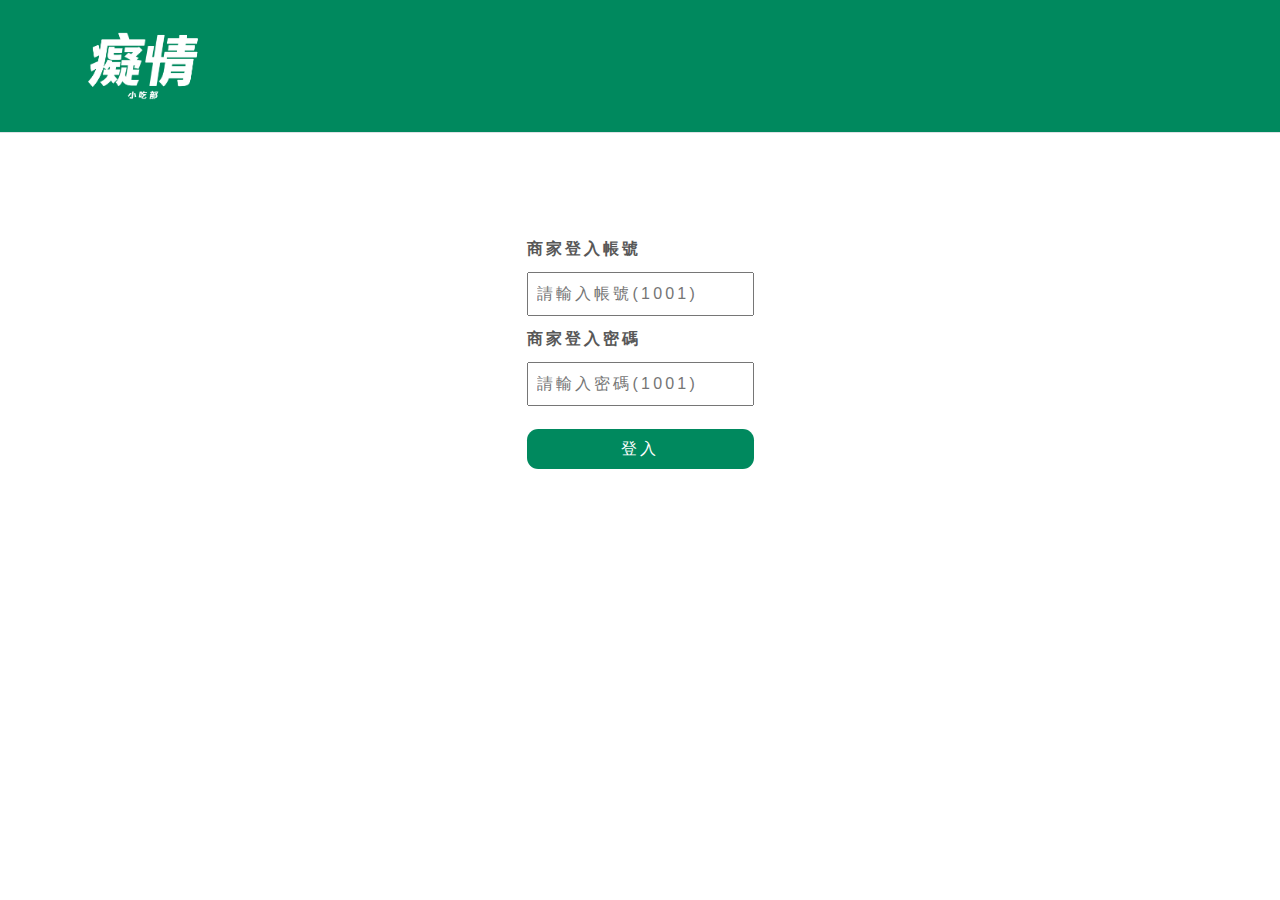
<file: index.html>
<!DOCTYPE html>
<html lang="zh">
  <head>
    <meta charset="UTF-8" />
    <meta http-equiv="X-UA-Compatible" content="IE=edge" />
    <meta name="viewport" content="width=device-width, initial-scale=1.0" />
    <title>癡情小吃部POS系統</title>
    <link
      href="https://cdn.jsdelivr.net/npm/bootstrap@5.2.2/dist/css/bootstrap.min.css"
      rel="stylesheet"
      integrity="sha384-Zenh87qX5JnK2Jl0vWa8Ck2rdkQ2Bzep5IDxbcnCeuOxjzrPF/et3URy9Bv1WTRi"
      crossorigin="anonymous"
    />
    <link rel="stylesheet" href="styles/all.css" />
  </head>
  <body>
    <header
      class="d-flex flex-wrap justify-content-center py-2 mb-4 border-bottom"
    >
      <div class="row">
        <div class="col">
          <a
            href="index.html"
            class="d-flex align-items-center text-white text-decoration-none"
          >
            <svg class="bi me-2" width="40" height="32">
              <use xlink:href="#bootstrap"></use>
            </svg>
            <span class="fs-1"
              ><img
                src="pictures/癡情小吃部_logo_工作區域 1.png"
                alt="logo"
                width="190px"
            /></span>
          </a>
        </div>
        <nav
          class="d-flex justify-content-end align-items-center text-white text-decoration-none col"
        >
          <ul>
            <li class="currentTime"></li>
          </ul>
        </nav>
      </div>
    </header>
    <main class="admincontainer">
      <form class="logInGrop">
        <div class="accountInput">
          <label for="account">商家登入帳號</label><br />
          <input
            type="input"
            class="account"
            name="user"
            required="required"
            placeholder="請輸入帳號(1001)"
          />
        </div>
        <div class="passwordInput">
          <label for="password">商家登入密碼</label><br />
          <input
            type="input"
            class="password"
            name="user"
            required="required"
            placeholder="請輸入密碼(1001)"
          />
        </div>
        <input type="submit" class="logIn-btn" value="登入" />
      </form>
    </main>
    <script
      src="https://cdn.jsdelivr.net/npm/bootstrap@5.2.2/dist/js/bootstrap.bundle.min.js"
      integrity="sha384-OERcA2EqjJCMA+/3y+gxIOqMEjwtxJY7qPCqsdltbNJuaOe923+mo//f6V8Qbsw3"
      crossorigin="anonymous"
    ></script>
    <script src="index.js"></script>
  </body>
</html>
</file>
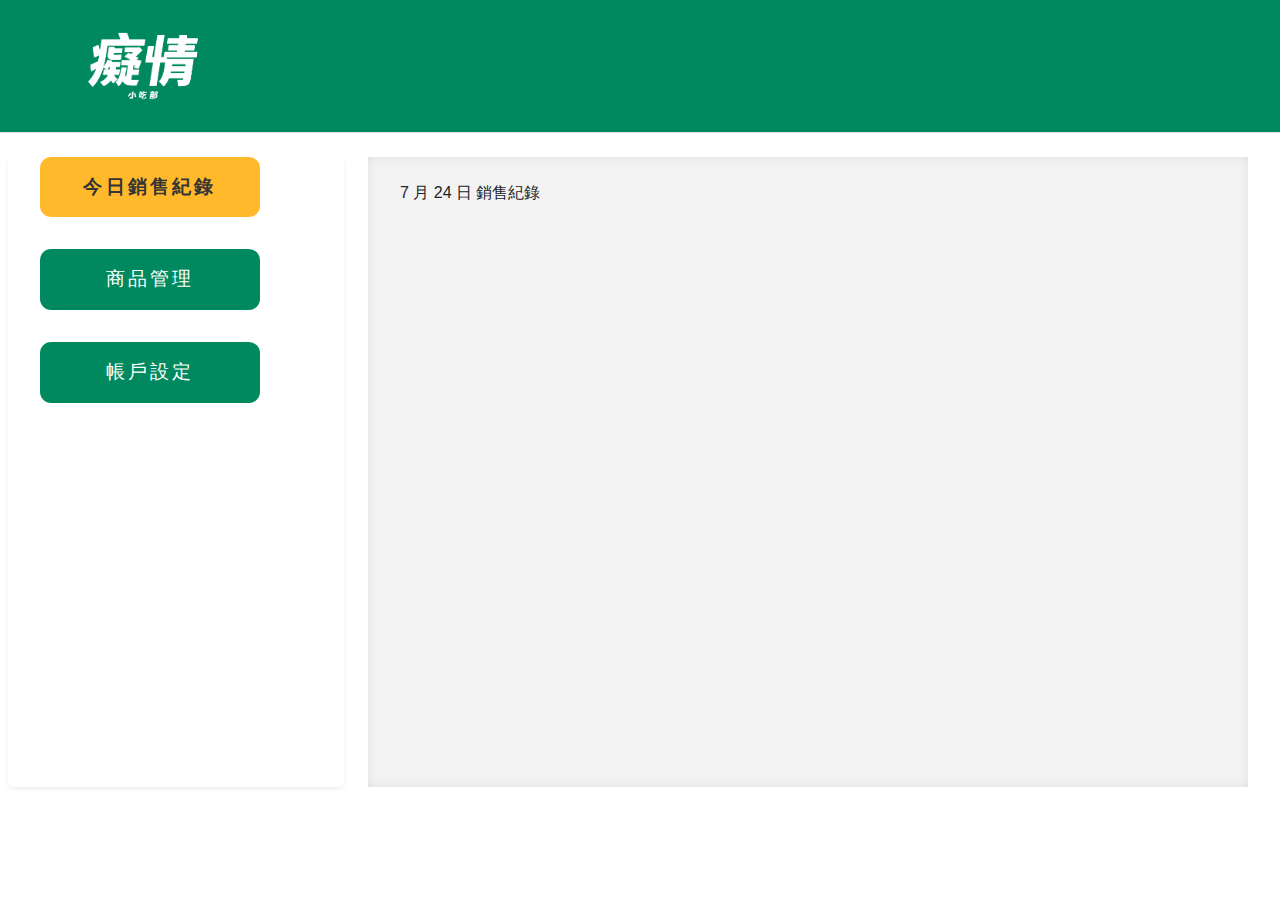
<file: admin.html>
<!DOCTYPE html>
<html lang="zh">
  <head>
    <meta charset="UTF-8" />
    <meta http-equiv="X-UA-Compatible" content="IE=edge" />
    <meta name="viewport" content="width=device-width, initial-scale=1.0" />
    <title>癡情小吃部POS系統</title>
    <link
      href="https://cdn.jsdelivr.net/npm/bootstrap@5.2.2/dist/css/bootstrap.min.css"
      rel="stylesheet"
      integrity="sha384-Zenh87qX5JnK2Jl0vWa8Ck2rdkQ2Bzep5IDxbcnCeuOxjzrPF/et3URy9Bv1WTRi"
      crossorigin="anonymous"
    />
    <link rel="stylesheet" href="styles/all.css" />
  </head>
  <body>
    <header
      class="d-flex flex-wrap justify-content-center py-2 mb-4 border-bottom"
    >
      <div class="row">
        <div class="col">
          <a
            href="/index.html"
            class="d-flex align-items-center text-white text-decoration-none"
          >
            <svg class="bi me-2" width="40" height="32">
              <use xlink:href="#bootstrap"></use>
            </svg>
            <span class="fs-1"
              ><img
                src="pictures/癡情小吃部_logo_工作區域 1.png"
                alt="logo"
                width="190px"
            /></span>
          </a>
        </div>
        <nav
          class="d-flex justify-content-end align-items-center text-white text-decoration-none col"
        >
          <ul>
            <li class="currentTime"></li>
          </ul>
        </nav>
      </div>
    </header>
    <main class="backpageContainer">
      <!-- section left buttons -->
      <section class="controlGroup shadow-sm rounded">
        <ul class="tabGroup">
          <li class="backpagebtn active">今日銷售紀錄</li>
          <li class="backpagebtn">商品管理</li>
          <li class="backpagebtn">帳戶設定</li>
        </ul>
      </section>
      <!-- secion right contain -->
      <section class="information">
        <div class="content active" id="tab1">今日銷售紀錄</div>
        <div class="content" id="tab2">商品管理</div>
        <div class="content" id="tab3">
          <div class="info">
            <label for="shopName" class="tabTitle">商家名稱 :</label>
            <label for="shopName" class="tabContent">癡情小吃部</label>
          </div>
          <div class="info">
            <label for="shopAdress" class="tabTitle">商家地址 :</label>
            <label for="shopAdress" class="tabContent"
              >新北市板橋區XX街100號</label
            >
          </div>
          <div class="info">
            <label for="shopTel" class="tabTitle">連絡電話 :</label>
            <label for="shopTel" class="tabContent">02-12345678</label>
          </div>
          <div class="mb-2">
            <label for="userid" class="tabTitle">登入帳號 :</label>
            <input type="input" class="changeContent" placeholder="1001" />
            <input type="button" class="changebtn" value="變更" />
          </div>
          <div class="mb-2">
            <label for="userpassword" class="tabTitle">登入密碼 :</label>
            <input type="input" class="changeContent" placeholder="1001" />
            <input type="button" class="changebtn" value="變更" />
          </div>
        </div>
      </section>
    </main>

    <script
      src="https://cdn.jsdelivr.net/npm/bootstrap@5.2.2/dist/js/bootstrap.bundle.min.js"
      integrity="sha384-OERcA2EqjJCMA+/3y+gxIOqMEjwtxJY7qPCqsdltbNJuaOe923+mo//f6V8Qbsw3"
      crossorigin="anonymous"
    ></script>
    <script src="admin.js"></script>
  </body>
</html>
</file>
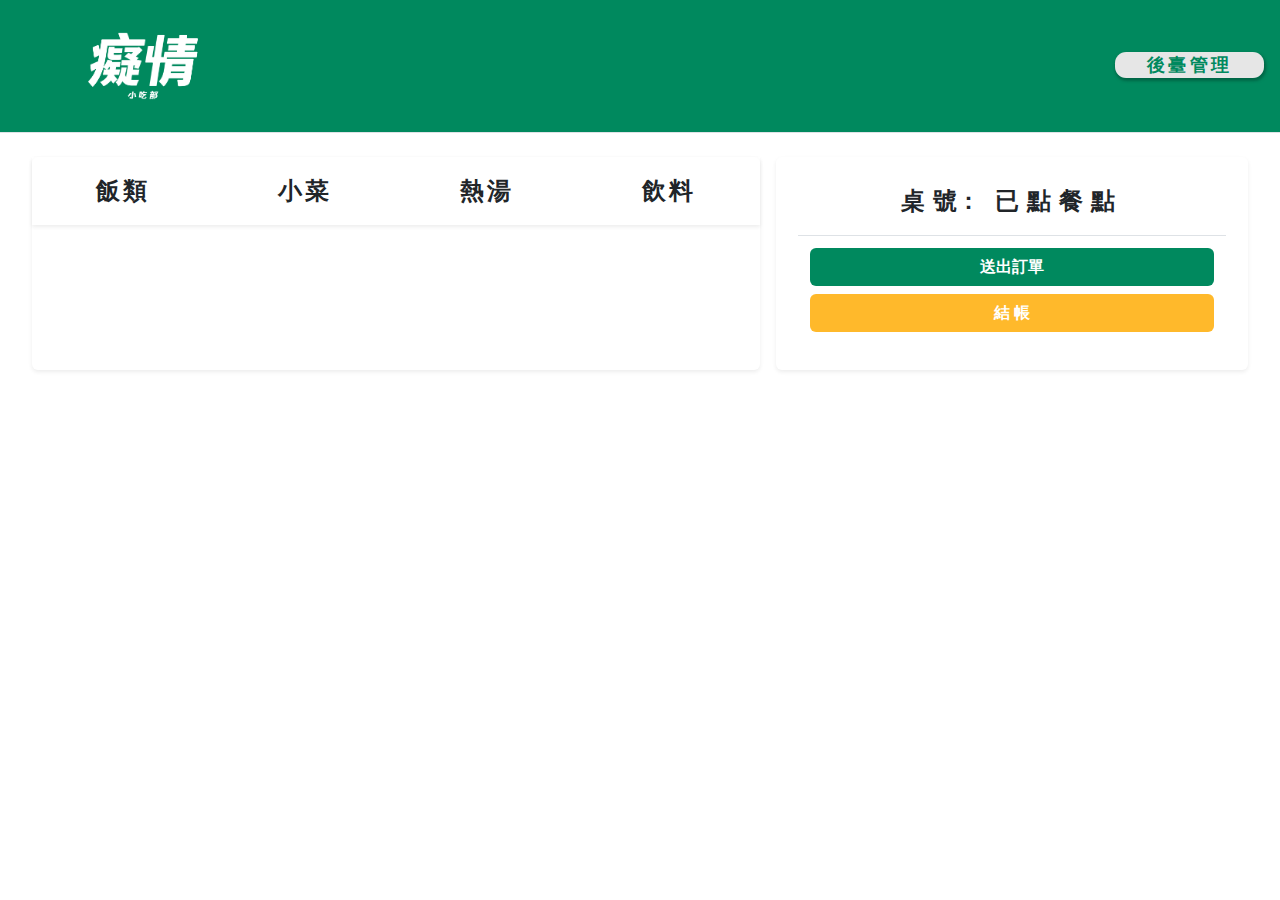
<file: order.html>
<!DOCTYPE html>
<html lang="zh">
  <head>
    <meta charset="UTF-8" />
    <meta http-equiv="X-UA-Compatible" content="IE=edge" />
    <meta name="viewport" content="width=device-width, initial-scale=1.0" />
    <title>癡情小吃部POS系統</title>
    <link
      href="https://cdn.jsdelivr.net/npm/bootstrap@5.2.2/dist/css/bootstrap.min.css"
      rel="stylesheet"
      integrity="sha384-Zenh87qX5JnK2Jl0vWa8Ck2rdkQ2Bzep5IDxbcnCeuOxjzrPF/et3URy9Bv1WTRi"
      crossorigin="anonymous"
    />
    <link rel="stylesheet" href="styles/all.css" />
  </head>
  <body>
    <!--header-->

    <header
      class="d-flex flex-wrap justify-content-center py-2 mb-4 border-bottom"
    >
      <div class="row">
        <div class="col">
          <a
            href="index.html"
            class="d-flex align-items-center text-white text-decoration-none"
          >
            <svg class="bi me-2" width="40" height="32">
              <use xlink:href="#bootstrap"></use>
            </svg>
            <span class="fs-1"
              ><img
                src="pictures/癡情小吃部_logo_工作區域 1.png"
                alt="logo"
                width="190px"
            /></span>
          </a>
        </div>
        <nav
          class="d-flex justify-content-end align-items-center text-white text-decoration-none col"
        >
          <ul>
            <li class="mb-2 currentTime"></li>
            <a href="http://localhost:8080/admin.html" class="adminbtn">
              後臺管理
            </a>
          </ul>
        </nav>
      </div>
    </header>

    <!-- main -->
    <main>
      <!-- section lift -->
      <section class="left container p-10 shadow-sm rounded">
        <ul class="row bar shadow-sm p-0">
          <li type="button" class="col menu1">飯類</li>
          <li type="button" class="col menu2">小菜</li>
          <li type="button" class="col menu3">熱湯</li>
          <li type="button" class="col menu4">飲料</li>
        </ul>
        <ul class="dishMenuCard"></ul>
      </section>
      <!-- section right -->
      <section class="right container shadow-sm rounded">
        <div class="title border-bottom">
          桌號:<span class="table"></span> 已點餐點
        </div>
        <div><ul class="list p-0 m-0"></ul></div>
        <div class="totalNum"></div>

        <ul class="bottom container p-1">
          <li
            type="button"
            class="d-flex btn row m-2 justify-content-center button1 sendBtn"
          >
            送出訂單
          </li>
          <li
            type="button"
            class="d-flex btn row m-2 justify-content-center button2 checkBillBtn"
          >
            結 帳
          </li>
        </ul>
      </section>
    </main>
    <script
      src="https://cdn.jsdelivr.net/npm/bootstrap@5.2.2/dist/js/bootstrap.bundle.min.js"
      integrity="sha384-OERcA2EqjJCMA+/3y+gxIOqMEjwtxJY7qPCqsdltbNJuaOe923+mo//f6V8Qbsw3"
      crossorigin="anonymous"
    ></script>
    <script src="order.js"></script>
  </body>
</html>
</file>
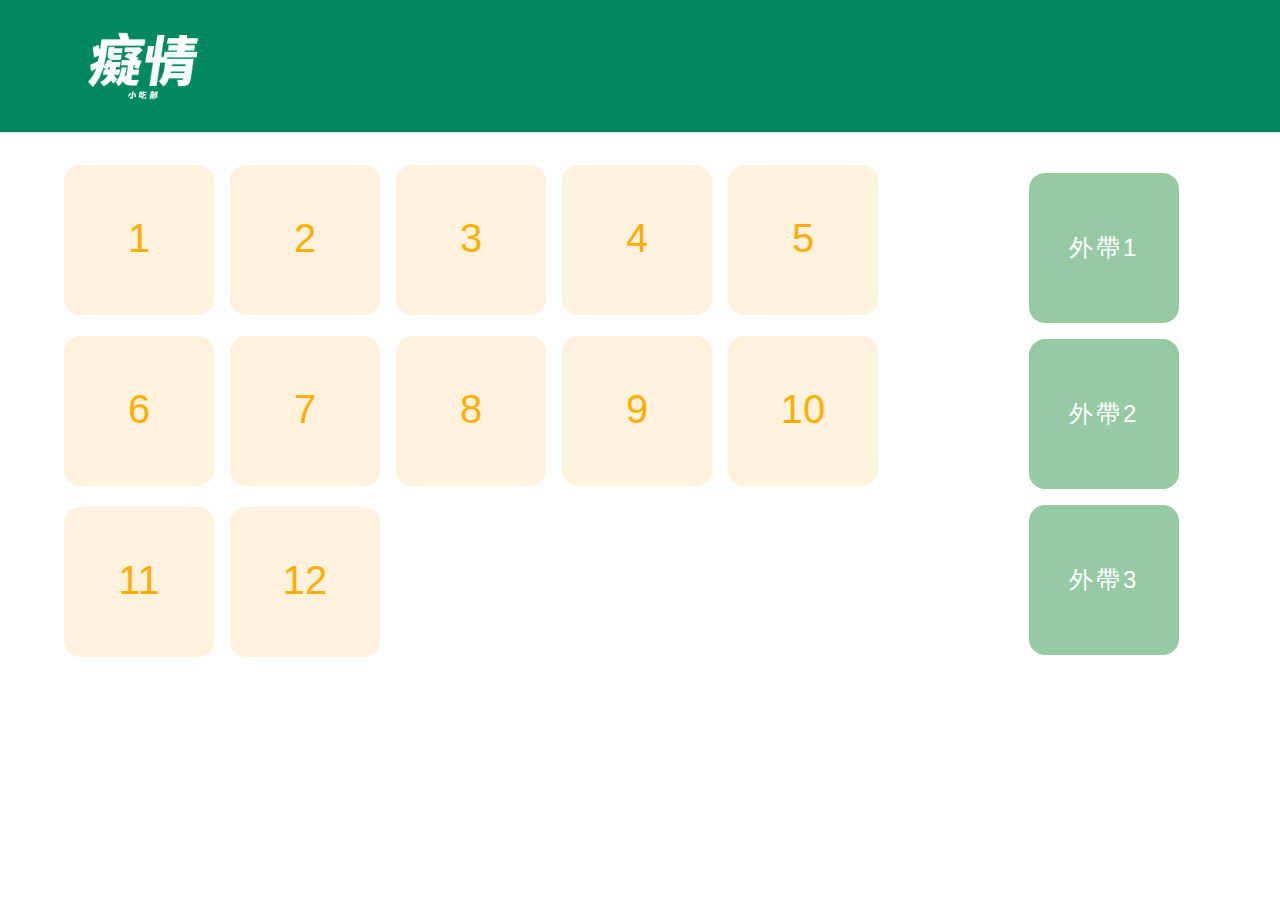
<file: table.html>
<!DOCTYPE html>
<html lang="zh">
  <head>
    <meta charset="UTF-8" />
    <meta http-equiv="X-UA-Compatible" content="IE=edge" />
    <meta name="viewport" content="width=device-width, initial-scale=1.0" />
    <title>癡情小吃部POS系統</title>
    <link
      href="https://cdn.jsdelivr.net/npm/bootstrap@5.2.2/dist/css/bootstrap.min.css"
      rel="stylesheet"
      integrity="sha384-Zenh87qX5JnK2Jl0vWa8Ck2rdkQ2Bzep5IDxbcnCeuOxjzrPF/et3URy9Bv1WTRi"
      crossorigin="anonymous"
    />
    <link rel="stylesheet" href="styles/all.css" />
  </head>
  <body>
    <header
      class="d-flex flex-wrap justify-content-center py-2 mb-4 border-bottom"
    >
      <div class="row">
        <div class="col">
          <a
            href="index.html"
            class="d-flex align-items-center text-white text-decoration-none"
          >
            <svg class="bi me-2" width="40" height="32">
              <use xlink:href="#bootstrap"></use>
            </svg>
            <span class="fs-1"
              ><img
                src="pictures/癡情小吃部_logo_工作區域 1.png"
                alt="logo"
                width="190px"
            /></span>
          </a>
        </div>
        <nav
          class="d-flex justify-content-end align-items-center text-white text-decoration-none col"
        >
          <ul>
            <li class="currentTime"></li>
          </ul>
        </nav>
      </div>
    </header>
    <main class="tablePages">
      <ul class="tables">
        <li data-order class="tableNum tableBtn" id="1">1</li>
        <li data-order class="tableNum tableBtn" id="2">2</li>
        <li data-order class="tableNum tableBtn" id="3">3</li>
        <li data-order class="tableNum tableBtn" id="4">4</li>
        <li data-order class="tableNum tableBtn" id="5">5</li>
        <li data-order class="tableNum tableBtn" id="6">6</li>
        <li data-order class="tableNum tableBtn" id="7">7</li>
        <li data-order class="tableNum tableBtn" id="8">8</li>
        <li data-order class="tableNum tableBtn" id="9">9</li>
        <li data-order class="tableNum tableBtn" id="10">10</li>
        <li data-order class="tableNum tableBtn" id="11">11</li>
        <li data-order class="tableNum tableBtn" id="12">12</li>
      </ul>
      <ul class="takeout">
        <li data-order class="takeoutNum takeoutBtn" id="外帶1">外帶1</li>
        <li data-order class="takeoutNum takeoutBtn" id="外帶2">外帶2</li>
        <li data-order class="takeoutNum takeoutBtn" id="外帶3">外帶3</li>
      </ul>
    </main>
    <script
      src="https://cdn.jsdelivr.net/npm/bootstrap@5.2.2/dist/js/bootstrap.bundle.min.js"
      integrity="sha384-OERcA2EqjJCMA+/3y+gxIOqMEjwtxJY7qPCqsdltbNJuaOe923+mo//f6V8Qbsw3"
      crossorigin="anonymous"
    ></script>
    <script src="table.js"></script>
  </body>
</html>
</file>
<file: styles/all.css>
@import "/bootstrap/bootstrap.css";
* {
  margin: 0;
  padding: 0;
  box-sizing: border-box;
  font-family: sans-serif;
  list-style-type: none;
}

header {
  margin-bottom: 0;
  display: flex;
  background-color: #00895e;
  align-items: center;
  flex-wrap: wrap;
}
header div {
  flex: 1 1 100px;
}
header nav {
  flex: 1 1 300px;
}
header nav ul {
  max-width: 240px;
  list-style-type: none;
  text-align: right;
  font-weight: bold;
  margin-right: 1rem;
  margin-top: 0.5rem;
}

.adminbtn {
  background-color: #e6e6e6;
  text-decoration: none;
  color: #00895e;
  border: none;
  box-shadow: 1px 2px 3px 1px #006646;
  margin-top: 0.5rem;
  padding: 0.2rem 2rem;
  border-radius: 0.7rem;
  letter-spacing: 0.2rem;
  font-size: 18px;
  font-weight: 600;
}
.adminbtn:hover {
  background-color: #ffb92b;
  color: #005a3e;
  font-weight: bold;
}

main {
  margin: 0.5rem 1.5rem;
  display: flex;
  flex-wrap: wrap;
  text-align: center;
  list-style-type: none;
}

section.left {
  flex: 7 1 300px;
  margin: 0rem 0.5rem;
}
section.left ul.bar {
  list-style-type: none;
}
section.left ul.bar li.col {
  flex: 2 1 100px;
  font-weight: 600;
  font-size: 24px;
  text-align: center;
  letter-spacing: 0.2rem;
  padding: 1rem;
}
section.left ul.bar li:hover {
  color: #ffb92b;
  border-bottom: 6px solid #ffb92b;
}
section.left .dishMenuCard {
  padding: 0.2rem;
  display: flex;
  flex-wrap: wrap;
  list-style-type: none;
}
section.left .dishMenuCard li {
  flex: 0 1 150px;
  flex-direction: column;
  align-items: center;
  letter-spacing: 0.2rem;
  font-weight: 600;
  font-size: 14px;
}
section.left .dishMenuCard li img {
  margin: 0.5rem;
}
section.left .dishMenuCard li p {
  text-align: center;
}

section.right {
  flex: 2 1 350px;
  min-width: 200px;
  margin: 0rem 0.5rem;
  border: 10px solid transparent;
}
section.right div.title {
  font-weight: bold;
  font-size: 1.5rem;
  letter-spacing: 0.5rem;
  padding: 1rem 0rem;
}
section.right ul.list li {
  display: flex;
  justify-content: space-between;
  text-align: left;
  font-size: 15px;
  letter-spacing: 0.15rem;
  align-items: center;
}
section.right ul.list li .orderDish {
  font-weight: bold;
  padding: 1rem;
  margin: 0.5rem 0rem;
}
section.right ul.list li .deleteBtn {
  border: 2px solid transparent;
  border-radius: 0.2rem;
  color: white;
  background-color: rgb(255, 201, 119);
  padding: 0.2rem 0.8rem;
}
section.right ul.list li .deleteBtn:hover {
  border: 1.2px solid transparent;
  background-color: rgb(228, 0, 76);
  font-weight: bold;
}
section.right ul.list li .countOfPrice {
  font-weight: bold;
  padding: 1rem 0rem 1rem 1rem;
  margin: 0.5rem 0rem;
  justify-content: center;
}
section.right .total {
  font-weight: bold;
  font-size: 1.2rem;
  margin: 1rem 0rem 0rem 0.9rem;
  color: #00895e;
  letter-spacing: 0.5rem;
  text-align: left;
}
section.right .button1 {
  flex: 2 1 240px;
  color: white;
  text-align: center;
  font-weight: bold;
  background-color: #00895e;
}
section.right .button1:hover {
  background-color: #00aa74;
}
section.right .button2 {
  flex: 2 1 240px;
  color: white;
  text-align: center;
  font-weight: bold;
  background-color: #ffb92b;
}
section.right .button2:hover {
  background-color: #ffc23d;
}

.btn-group .numCount {
  border: none;
  padding: 0.5rem;
  color: rgb(228, 0, 76);
  background-color: white;
}
.btn-group .numCount:hover {
  background-color: rgb(228, 0, 76);
  border: none;
  color: white;
  font-weight: bold;
}

img:hover {
  transform: scale(1.1);
}

*,
*::after,
*::before {
  box-sizing: border-box;
  transition: all 0.2s;
  font-family: sans-serif;
}

.admincontainer {
  min-height: 50vh;
  padding: 5rem 0rem;
  align-items: center;
  display: flex;
  flex-direction: column;
}
.admincontainer .logInGrop {
  display: flex;
  flex-direction: column;
  text-align: left;
  color: #585858;
  font-weight: bold;
  letter-spacing: 0.2rem;
  font-size: bold;
}
.admincontainer .logInGrop input {
  margin: 0.7rem 0rem;
  padding: 0.5rem;
  letter-spacing: 0.2rem;
}
.admincontainer .logIn-btn {
  text-decoration: none;
  text-align: center;
  background-color: #00895e;
  color: white;
  border: none;
  padding: 0.5rem 2.5rem;
  border-radius: 0.7rem;
}
.admincontainer .logIn-btn:hover {
  background-color: #ffb92b;
  color: #005a3e;
  font-weight: bold;
}

main.backpageContainer {
  height: 70vh;
  margin: 0rem 0.5rem;
}

section.controlGroup {
  flex: 1 1 270px;
  padding: 0rem 2rem 0rem 0rem;
  justify-content: center;
}
section.controlGroup .backpagebtn {
  flex-direction: column;
  text-align: center;
  align-items: center;
  background-color: #00895e;
  color: white;
  border: none;
  margin-bottom: 2rem;
  padding: 1rem 2.5rem;
  border-radius: 0.7rem;
  letter-spacing: 0.2rem;
  width: 220px;
  font-size: 1.2rem;
}
section.controlGroup .backpagebtn:hover {
  background-color: #ffb92b;
  font-weight: bold;
  cursor: pointer;
}
section.controlGroup .tabGroup li.active {
  background-color: #ffb92b;
  padding: 1rem 1.5rem;
  color: rgb(53, 53, 53);
  text-align: center;
  font-weight: 600;
}

section.information {
  flex: 5 1 550px;
  background-color: rgb(243, 243, 243);
  text-align: left;
  padding-left: 2rem;
  margin: 0rem 1.5rem;
  box-shadow: 0 0 10px 0.5px rgb(224, 224, 224) inset;
}
section.information .content {
  display: none;
  margin: 1.5rem 0rem;
}
section.information .content.active {
  display: block;
}
section.information .info {
  margin-bottom: 1rem;
}
section.information .tabTitle {
  font-size: 1.2rem;
  letter-spacing: 0.3rem;
  color: #3770b4;
  font-weight: bold;
}
section.information .tabContent {
  font-size: 1rem;
  letter-spacing: 0.2rem;
  font-weight: 500;
}
section.information .changeContent {
  padding-left: 0.5rem;
}
section.information .changebtn {
  padding: 0.3rem 1.5rem;
  letter-spacing: 0.1rem;
  background-color: #3770b4;
  color: white;
  border: none;
  border-radius: 1rem;
  margin-left: 0.5rem;
}
section.information .changebtn:hover {
  background-color: #ffb92b;
  color: rgb(46, 46, 46);
}

.tablePages {
  font-family: "Microsoft JhengHei";
  display: flex;
  flex-wrap: wrap;
  text-align: center;
  transition: all 0.2s;
}
.tablePages .tables {
  display: flex;
  flex: 6 1 500px;
  flex-wrap: wrap;
}
.tablePages .takeout {
  flex: 1 1 180px;
  justify-content: center;
  text-align: center;
  flex-direction: column;
}

.tableBtn {
  width: 150px;
  height: 150px;
  border-radius: 1rem;
  text-align: center;
  background-color: rgb(255, 242, 220);
  margin: 0.5rem;
  font-size: 2.5rem;
  color: rgb(255, 174, 0);
  padding-top: 2.7rem;
}
.tableBtn:hover {
  background-color: #ffb92b;
  color: white;
}

.takeoutBtn {
  width: 150px;
  height: 150px;
  border-radius: 1rem;
  text-align: center;
  background-color: rgb(150, 202, 163);
  margin: 1rem 0rem;
  font-size: 1.5rem;
  letter-spacing: 0.2rem;
  color: white;
  padding-top: 3.6rem;
}
.takeoutBtn:hover {
  background-color: #00895e;
  color: white;
}/*# sourceMappingURL=all.css.map */
</file>
